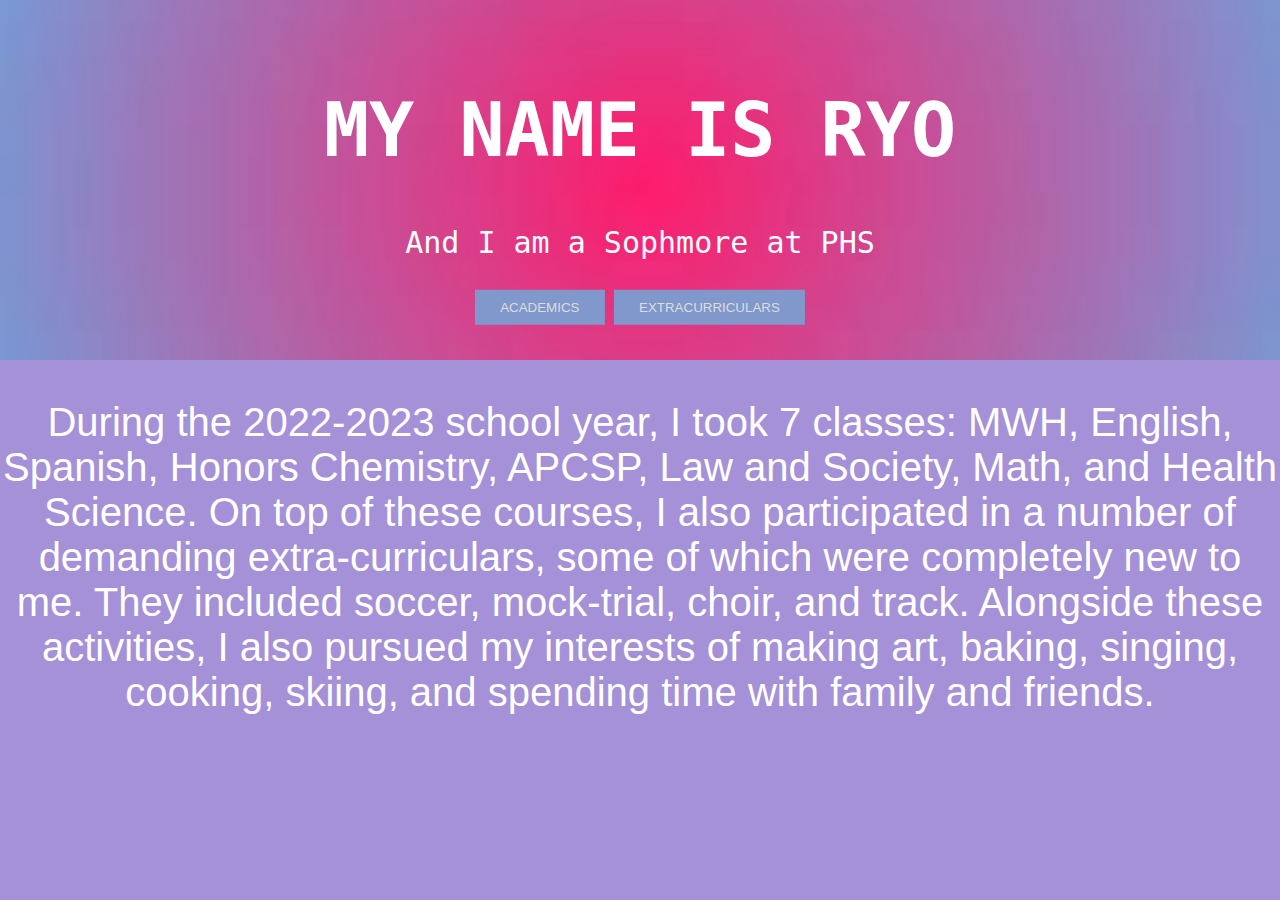
<file: index.HTML>
<!DOCTYPE html>
<html>
<head>
	<title>Ryo</title>
	<link rel="stylesheet" href = "stylesheetindex.css">
</head>
<div class="hero-image">
  <div class="hero-text">
    <h1 style=font-size:75px>MY NAME IS RYO</h1>
    <p style=font-size:30px>And I am a Sophmore at PHS</p>
    <a href = "academics.html"><button>ACADEMICS</button></a>
    <a href = "extras.html"><button>EXTRACURRICULARS</button></a>
  </div>
</div>
<body>
	<p class="white"> During the 2022-2023 school year, I took 7 classes: MWH, English, Spanish, Honors Chemistry, APCSP, Law and Society, Math, and Health Science. On top of these courses, I also participated in a number of demanding extra-curriculars, some of which were completely new to me. They included soccer, mock-trial, choir, and track. Alongside these activities, I also pursued my interests of making art, baking, singing, cooking, skiing, and spending time with family and friends. </p>

	
</body>

</html>
</file>
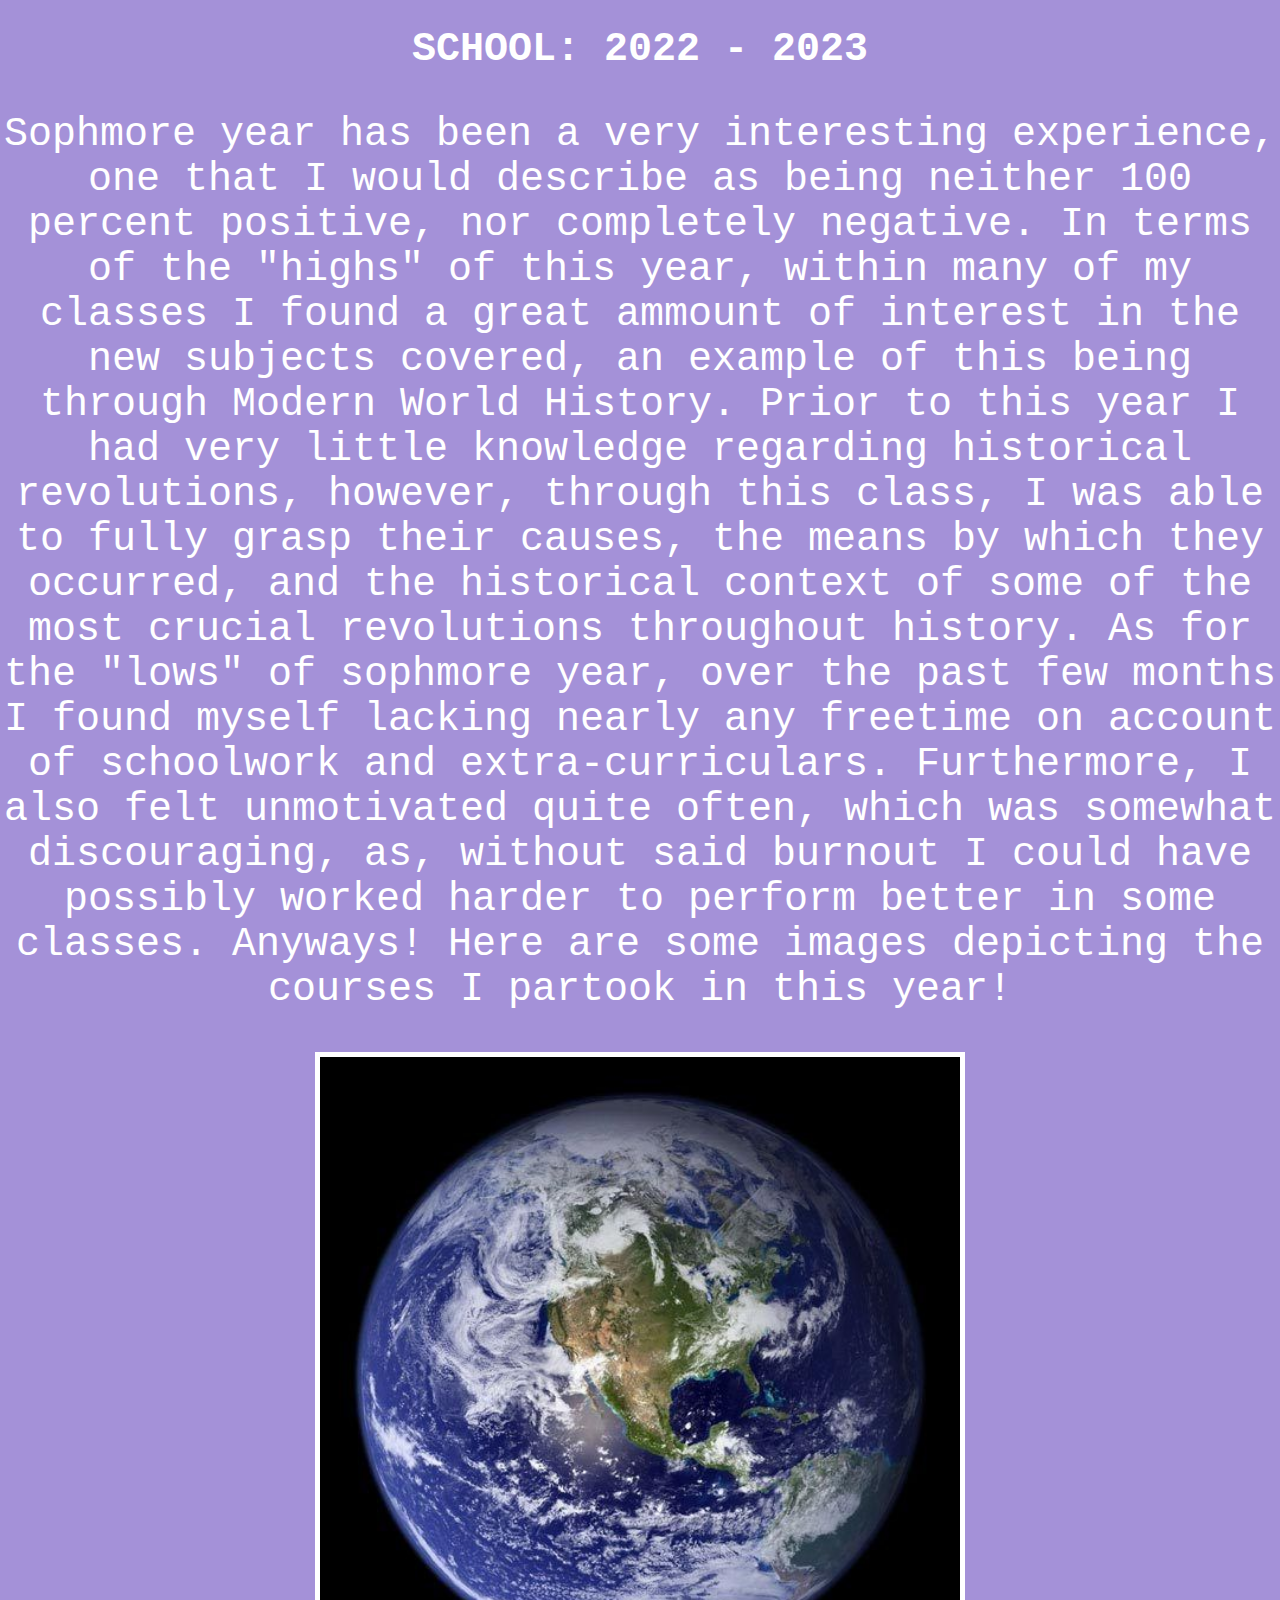
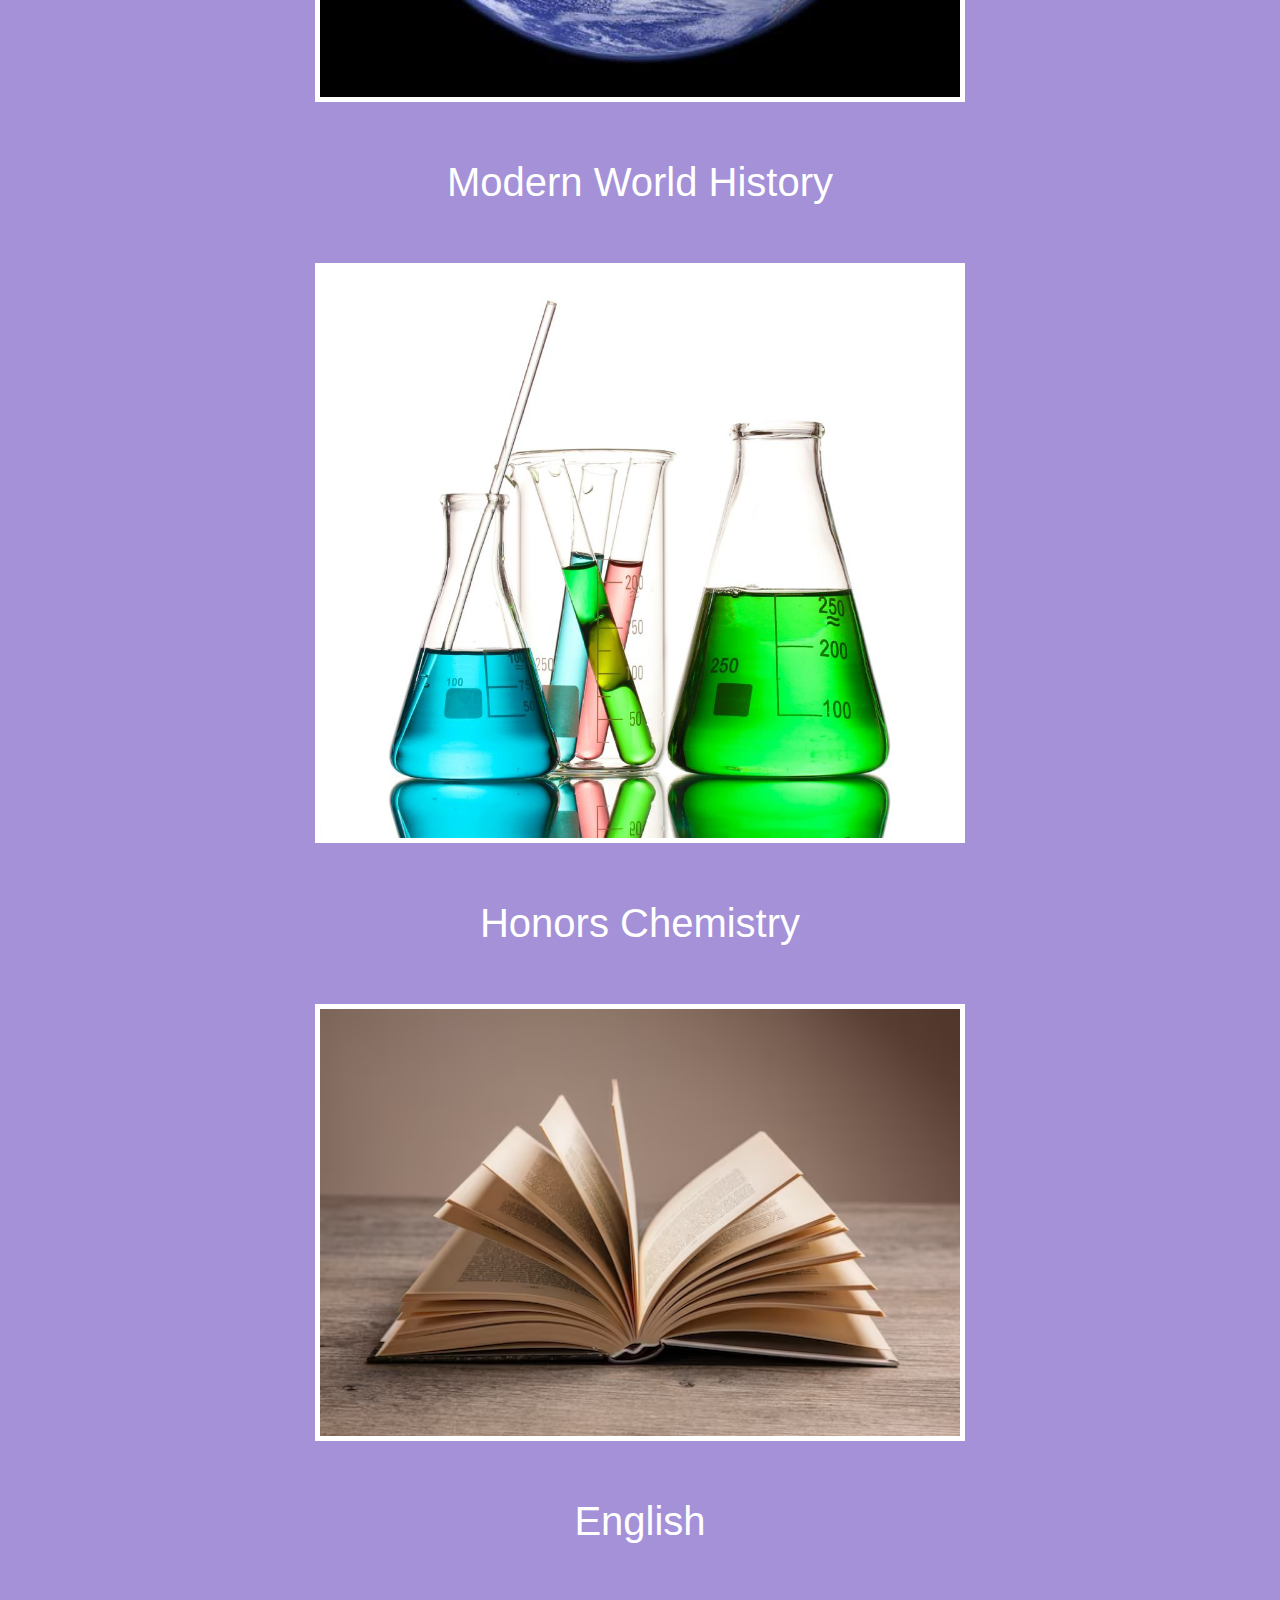
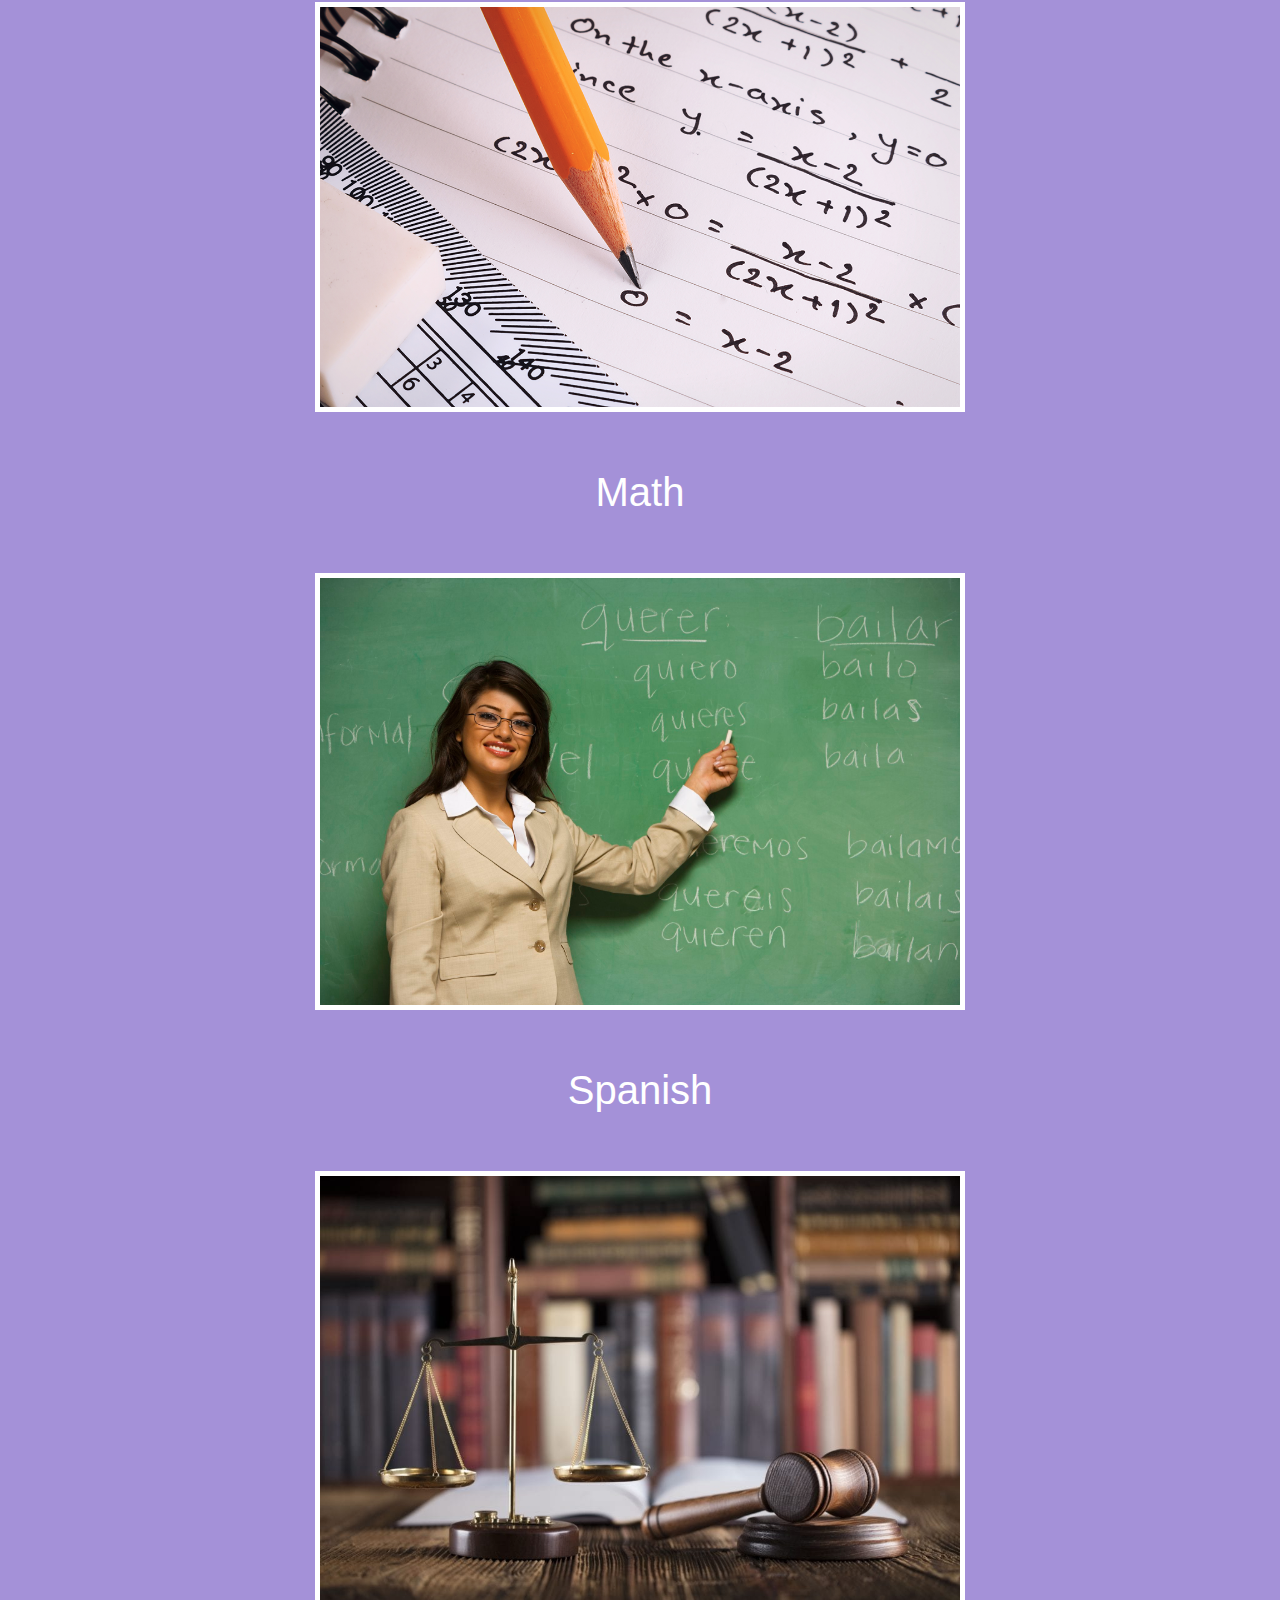
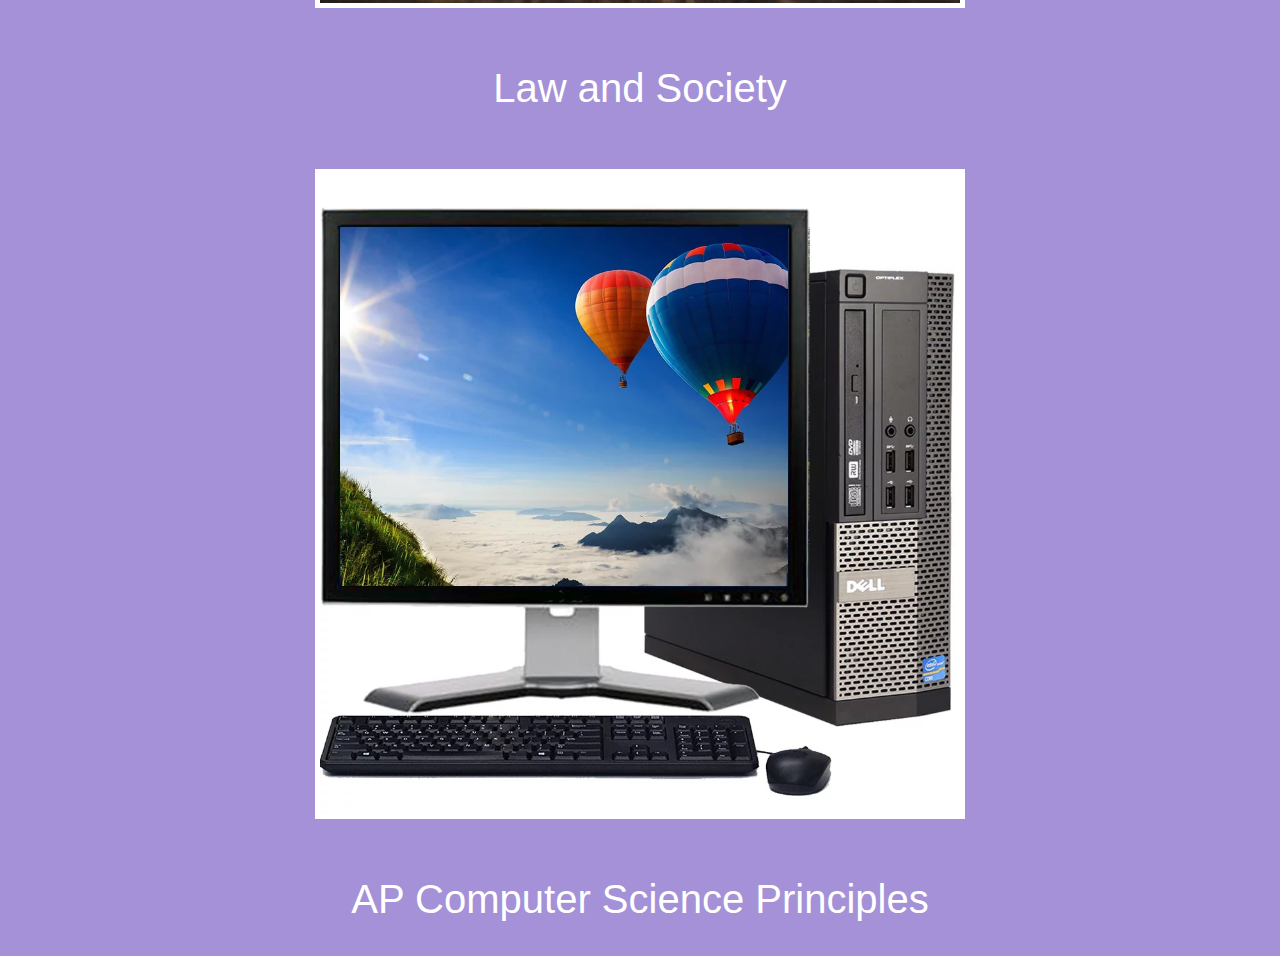
<file: academics.HTML>
<!DOCTYPE html>
<html>
<head>
	<title>Academics</title>
	<link rel="stylesheet" href = "stylesheetindex.css">
</head>

<h1 class="smart">SCHOOL: 2022 - 2023 </h1>
<body>
	<p class ="smart">Sophmore year has been a very interesting experience, one that I would describe as being neither 100 percent positive, nor completely negative. In terms of the "highs" of this year, within many of my classes I found a great ammount of interest in the new subjects covered, an example of this being through Modern World History. Prior to this year I had very little knowledge regarding historical revolutions, however, through this class, I was able to fully grasp their causes, the means by which they occurred, and the historical context of some of the most crucial revolutions throughout history. As for the "lows" of sophmore year, over the past few months I found myself lacking nearly any freetime on account of schoolwork and extra-curriculars. Furthermore, I also felt unmotivated quite often, which was somewhat discouraging, as, without said burnout I could have possibly worked harder to perform better in some classes. Anyways! Here are some images depicting the courses I partook in this year!</p>

           <img class = "center" width= 5% src = earth.jpg>
           <br>
           <p class ="white"> Modern World History</p>
           <br>
           <img class = "center" width = 5% src = chem.jpg>
           <br>
           <p class ="white">Honors Chemistry</p>
           <br>
           <img class = "center" width = 5% src = book.jpg>
           <br>
           <p class ="white">English</p>
           <br>
           <img class = "center" width = 5% src = math.jpg>
           <br>
           <p class ="white">Math</p>
            <br>
           <img class = "center" width = 5% src = spanish.jpg>
           <br>
           <p class ="white">Spanish</p>
           <br>
           <img class = "center" width = 5% src = law.jpg>
           <br>
           <p class ="white">Law and Society</p>
           <br>
           <img class = "center" width = 5% src = computer.jpg>
           <br>
           <p class ="white">AP Computer Science Principles</p>
           
	
</body>

</html>
</file>
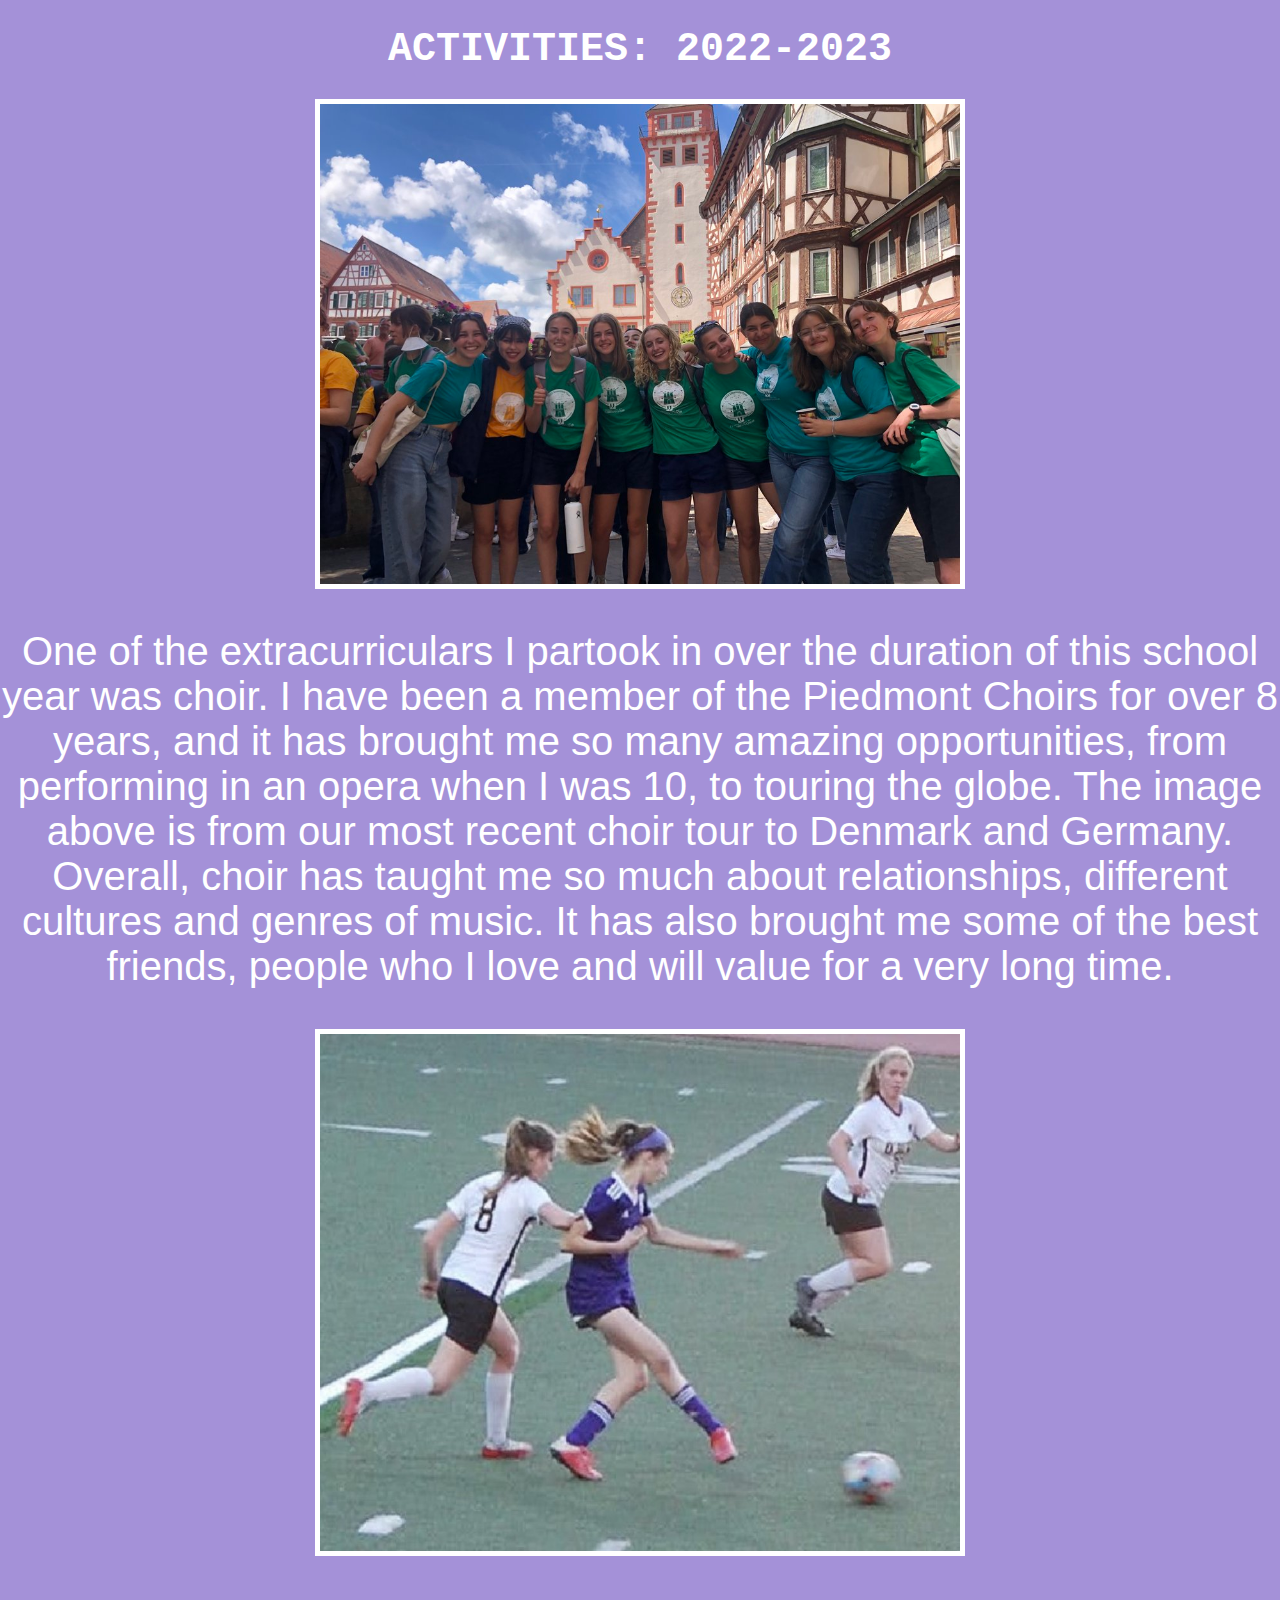
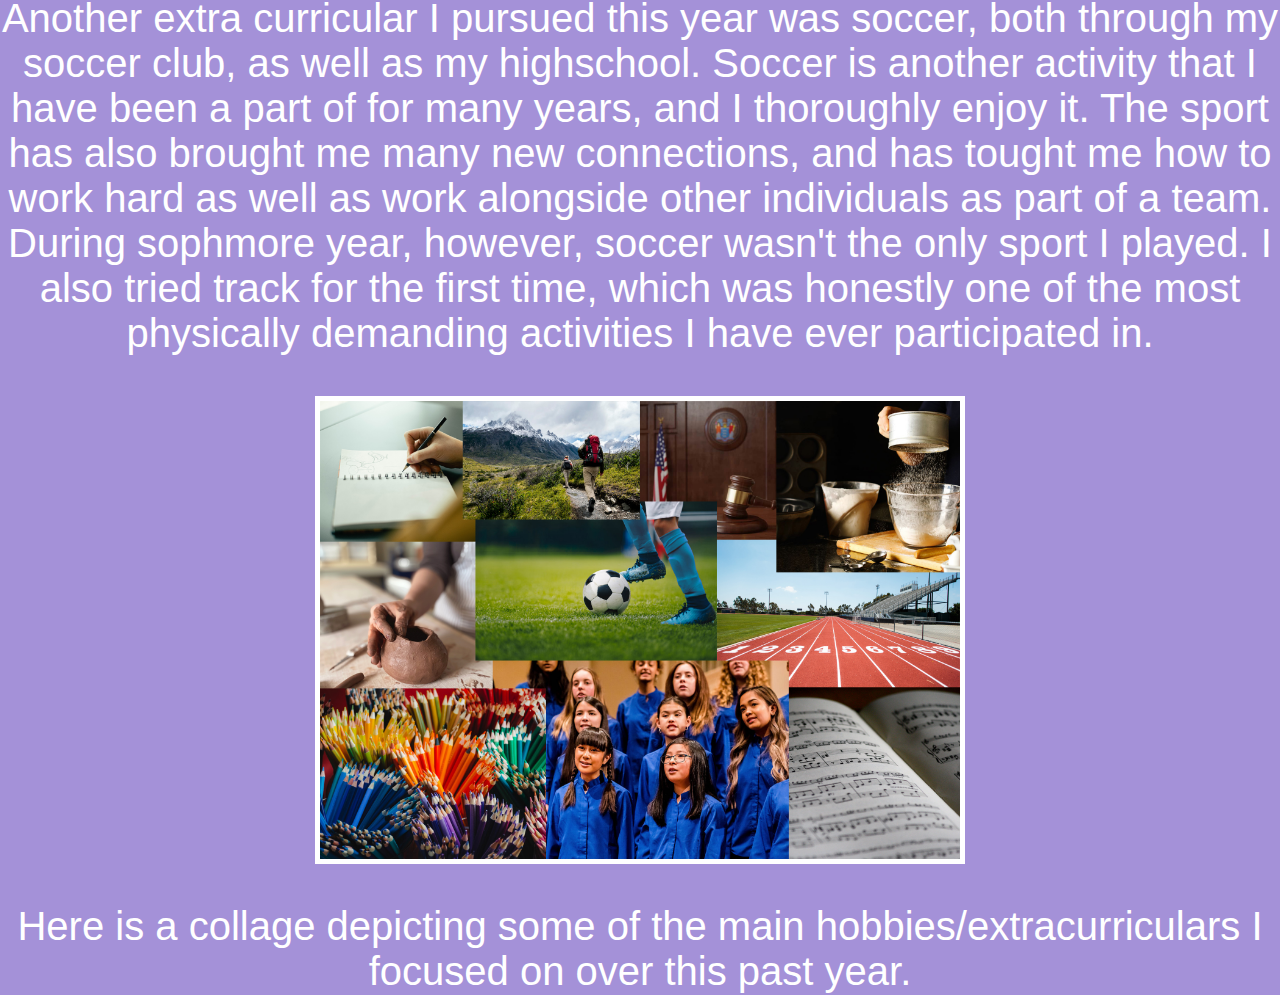
<file: extras.HTML>
<!DOCTYPE html>
<html>
<head>
	<title>Non-Academics</title>
	<link rel="stylesheet" href = "stylesheetindex.css">
</head>

<h1 class="smart">ACTIVITIES: 2022-2023</h1>

<body>
           <img class = "center" src = "choir.jpg">

	<p class="white"> One of the extracurriculars I partook in over the duration of this school year was choir. I have been a member of the Piedmont Choirs for over 8 years, and it has brought me so many amazing opportunities, from performing in an opera when I was 10, to touring the globe. The image above is from our most recent choir tour to Denmark and Germany. Overall, choir has taught me so much about relationships, different cultures and genres of music. It has also brought me some of the best friends, people who I love and will value for a very long time. </p>
           
            <img class = "center" src = "soccer.jpg">

           <p class="white">Another extra curricular I pursued this year was soccer, both through my soccer club, as well as my highschool. Soccer is another activity that I have been a part of for many years, and I thoroughly enjoy it. The sport has also brought me many new connections, and has tought me how to work hard as well as work alongside other individuals as part of a team. During sophmore year, however, soccer wasn't the only sport I played. I also tried track for the first time, which was honestly one of the most physically demanding activities I have ever participated in. </p>

           <img class = "center" src = "PS.jpg">

           <p class="white">Here is a collage depicting some of the main hobbies/extracurriculars I focused on over this past year. </p>

	
</body>

</html>
</file>
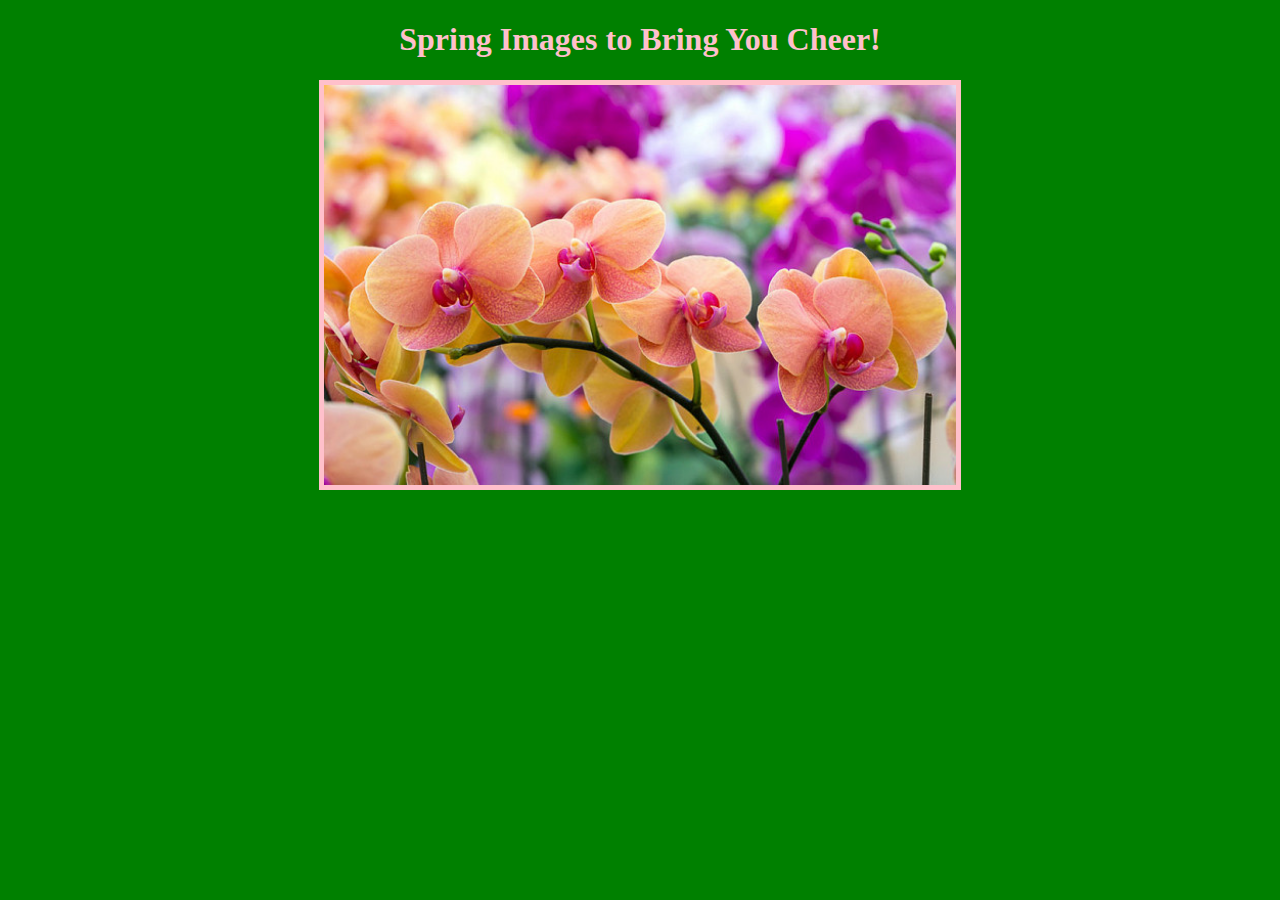
<file: mainpage2.html>
<!DOCTYPE html>
<html>
	<head>
		<title> Pretty Flowers</title>
		<link rel="stylesheet" type="text/css" href="stylesheet2.css">
	</head>
	<body>
		<h1> Spring Images to Bring You Cheer!</h1>
		<img src = "orchids2.jpg" >
	</body>
</html>
</file>
<file: stylesheetindex.css>
body, html {
  background-color: #A491D8;
  height: 100%;
  margin: 0;
  font-family: Garamond, monospace;
}

.hero-image {
  background-image:url("aura2.jpeg");
  height: 40%;
  background-position: center;
  background-repeat: no-repeat;
  background-size: cover;
  position: relative;
}

.hero-text {
  text-align: center;
  position: absolute;
  top: 50%;
  left: 50%;
  transform: translate(-50%, -50%);
  color: white;
}

button {
  border: none;
  outline: 100;
  display: inline-block;
  padding: 10px 25px;
  color: #ddd;
  background-color: #8098CC;
  text-align: center;
  cursor: pointer;
  font-family: 
}

button:hover {
  background-color: #A491D8;
  color: white;
}

.white {
  text-align: center;
  font-family: Georgia, sans-serif;
  color: white;
  font-size: 40px;
}

.smart {
  text-align: center;
  font-family: Georgia, monospace;
  color: white;
  font-size: 40px;
}

img {
  border: 5px solid white;
}

.center {
  display: block;
  margin-left: auto;
  margin-right: auto;
  width: 50%;
}
</file>
<file: stylesheet2.css>
body {
	background-color: green;
}

h1 {
	text-align: center;
	color: pink;
}

img {
	display: block;
  	margin-left: auto;
  	margin-right: auto;
  	width: 50%;
	border-style: solid;
	border-color: pink;
	border-width: thick;
}
</file>
